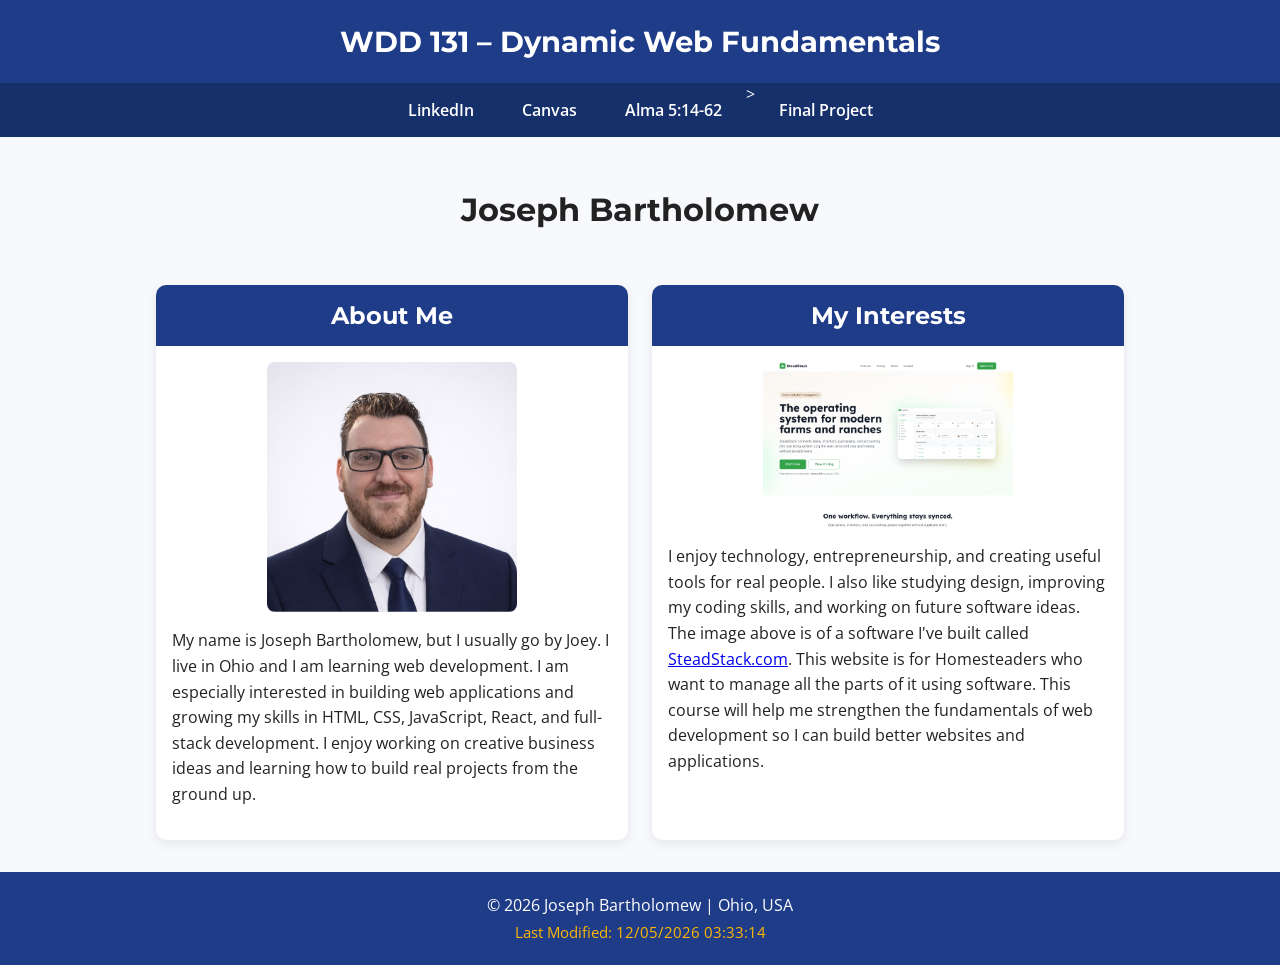
<file: index.html>
<!doctype html>
<html lang="en">
  <head>
    <meta charset="UTF-8" />
    <meta name="viewport" content="width=device-width, initial-scale=1.0" />
    <title>WDD 131 – Dynamic Web Fundamentals – Joseph Bartholomew</title>
    <meta
      name="description"
      content="WDD 131 – Dynamic Web Fundamentals, Joseph Bartholomew, home page, web development, HTML, CSS, JavaScript"
    />
    <meta name="author" content="Joseph Bartholomew" />

    <link rel="preconnect" href="https://fonts.googleapis.com" />
    <link rel="preconnect" href="https://fonts.gstatic.com" crossorigin />
    <link
      href="https://fonts.googleapis.com/css2?family=Montserrat:wght@400;600;700&family=Open+Sans:wght@400;600&display=swap"
      rel="stylesheet"
    />

    <link rel="stylesheet" href="styles/base.css" />
    <script src="scripts/getdates.js" defer></script>
  </head>
  <body>
    <header>
      <span id="course-title">WDD 131 – Dynamic Web Fundamentals</span>
      <nav>
        <a href="https://www.linkedin.com/in/joeybartholomew/" target="_blank"
          >LinkedIn</a
        >
        <a href="https://byupw.instructure.com/" target="_blank">Canvas</a>
        <a
          href="https://www.churchofjesuschrist.org/study/scriptures/bofm/alma/5?lang=eng&id=p14-p62#p14"
          target="_blank"
        >
          Alma 5:14-62
        </a>
        >
        <a href="#">Final Project</a>
      </nav>
    </header>

    <main>
      <h1>Joseph Bartholomew</h1>

      <section class="card">
        <h2>About Me</h2>
        <img src="images/profile.jpg" alt="Portrait of Joseph Bartholomew" />
        <p>
          My name is Joseph Bartholomew, but I usually go by Joey. I live in
          Ohio and I am learning web development. I am especially interested in
          building web applications and growing my skills in HTML, CSS,
          JavaScript, React, and full-stack development. I enjoy working on
          creative business ideas and learning how to build real projects from
          the ground up.
        </p>
      </section>

      <section class="card">
        <h2>My Interests</h2>
        <img
          src="images/ohio.png"
          alt="Scenic image representing Ohio or personal interests"
        />
        <p>
          I enjoy technology, entrepreneurship, and creating useful tools for
          real people. I also like studying design, improving my coding skills,
          and working on future software ideas. The image above is of a software
          I've built called <a href="https://steadstack.com">SteadStack.com</a>.
          This website is for Homesteaders who want to manage all the parts of
          it using software. This course will help me strengthen the
          fundamentals of web development so I can build better websites and
          applications.
        </p>
      </section>
    </main>

    <footer>
      <p>
        &copy; <span id="currentyear"></span> Joseph Bartholomew | Ohio, USA
      </p>
      <p id="lastModified"></p>
    </footer>
  </body>
</html>
</file>
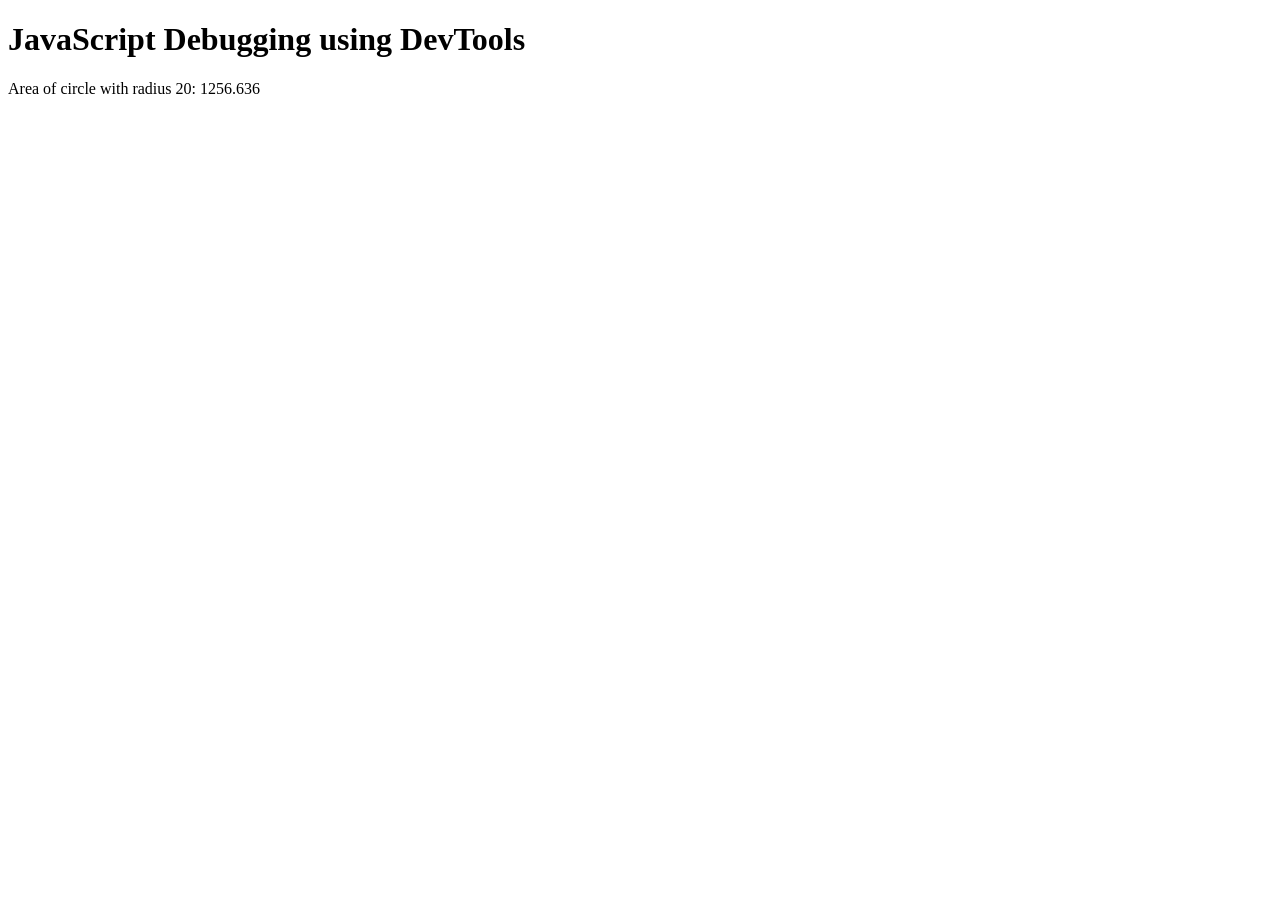
<file: Week 2/debugging.html>
<!doctype html>
<html lang="en">
  <head>
    <meta charset="UTF-8" />
    <title>JavaScript Debugging using DevTools</title>
  </head>

  <body>
    <h1>JavaScript Debugging using DevTools</h1>

    <p>
      Area of circle with radius
      <span id="radius"></span>:
      <span id="area"></span>
    </p>

    <script src="scripts/debugging.js"></script>
  </body>
</html>
</file>
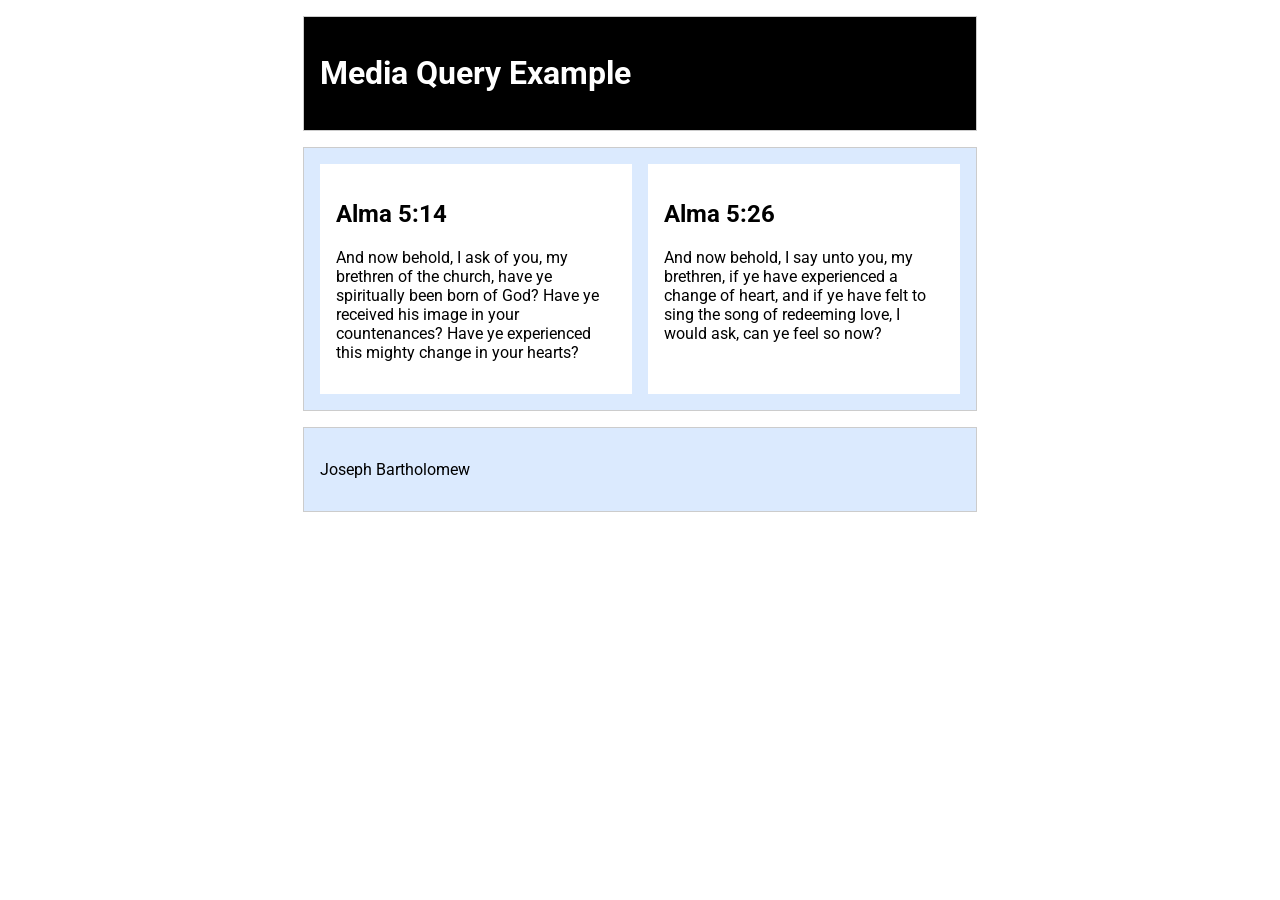
<file: Week 2/media-query.html>
<!doctype html>
<html lang="en">
  <head>
    <meta charset="UTF-8" />
    <meta name="viewport" content="width=device-width, initial-scale=1.0" />
    <meta name="description" content="Media Query Example" />
    <meta name="author" content="Joseph Bartholomew" />

    <title>Media Query Example</title>

    <link rel="preconnect" href="https://fonts.googleapis.com" />
    <link rel="preconnect" href="https://fonts.gstatic.com" crossorigin />

    <link
      href="https://fonts.googleapis.com/css2?family=Roboto:wght@400;700&display=swap"
      rel="stylesheet"
    />

    <link rel="stylesheet" href="styles/media-query.css" />
    <link rel="stylesheet" href="styles/media-query-large.css" />
  </head>

  <body>
    <header>
      <h1>Media Query Example</h1>
    </header>

    <main>
      <section>
        <h2>Alma 5:14</h2>
        <p>
          And now behold, I ask of you, my brethren of the church, have ye
          spiritually been born of God? Have ye received his image in your
          countenances? Have ye experienced this mighty change in your hearts?
        </p>
      </section>

      <section>
        <h2>Alma 5:26</h2>
        <p>
          And now behold, I say unto you, my brethren, if ye have experienced a
          change of heart, and if ye have felt to sing the song of redeeming
          love, I would ask, can ye feel so now?
        </p>
      </section>
    </main>

    <footer>
      <p>Joseph Bartholomew</p>
    </footer>
  </body>
</html>
</file>
<file: styles/base.css>
:root {
  --primary-color: #1f3c88;
  --secondary-color: #dbe4ff;
  --accent-color: #ffb703;
  --text-color: #222;
  --background-color: #f7f9fc;
  --card-background: #ffffff;
}

* {
  box-sizing: border-box;
}

body {
  margin: 0;
  font-family: "Open Sans", sans-serif;
  color: var(--text-color);
  background-color: var(--background-color);
}

header {
  background-color: var(--primary-color);
  color: white;
  text-align: center;
}

#course-title {
  display: block;
  font-family: "Montserrat", sans-serif;
  font-size: 1.8rem;
  font-weight: 700;
  padding: 1.5rem 1rem;
}

nav {
  display: flex;
  justify-content: center;
  flex-wrap: wrap;
  background-color: #16306b;
}

nav a {
  color: white;
  text-decoration: none;
  padding: 1rem 1.5rem;
  font-weight: 600;
  transition:
    background-color 0.3s ease,
    color 0.3s ease;
}

nav a:hover {
  background-color: var(--accent-color);
  color: #000;
}

main {
  max-width: 1000px;
  margin: 2rem auto;
  padding: 0 1rem;
}

main h1 {
  text-align: center;
  font-family: "Montserrat", sans-serif;
  margin-bottom: 2rem;
}

main {
  display: grid;
  grid-template-columns: 1fr 1fr;
  gap: 1.5rem;
}

main h1 {
  grid-column: 1 / 3;
}

.card {
  background-color: var(--card-background);
  border-radius: 10px;
  box-shadow: 0 4px 12px rgba(0, 0, 0, 0.08);
  overflow: hidden;
  padding-bottom: 1rem;
}

.card h2 {
  background-color: var(--primary-color);
  color: white;
  margin: 0;
  padding: 1rem;
  text-align: center;
  font-family: "Montserrat", sans-serif;
}

.card img {
  display: block;
  width: 100%;
  max-width: 250px;
  height: auto;
  margin: 1rem auto;
  border-radius: 8px;
}

.card p {
  padding: 0 1rem;
  line-height: 1.6;
}

footer {
  background-color: var(--primary-color);
  color: white;
  text-align: center;
  padding: 1rem;
  margin-top: 2rem;
}

footer p {
  margin: 0.4rem 0;
}

#lastModified {
  color: var(--accent-color);
  font-size: 0.95rem;
}

@media (max-width: 700px) {
  main {
    grid-template-columns: 1fr;
  }

  main h1 {
    grid-column: 1 / 2;
  }

  nav {
    flex-direction: column;
  }

  nav a {
    border-top: 1px solid rgba(255, 255, 255, 0.15);
  }
}
</file>
<file: Week 2/styles/media-query.css>
body {
  font-family: "Roboto", sans-serif;
}

header,
main,
footer {
  max-width: 640px;
  margin: 1rem auto;
  border: 1px solid #ccc;
  padding: 1rem;
  background-color: #dbeafe;
}

main {
  display: grid;
  grid-template-columns: 1fr;
  gap: 1rem;
}

section {
  padding: 1rem;
  background-color: white;
}
</file>
<file: Week 2/styles/media-query-large.css>
@media screen and (min-width: 500px) {
  header {
    background-color: black;
    color: white;
  }

  main {
    grid-template-columns: 1fr 1fr;
  }
}
</file>
